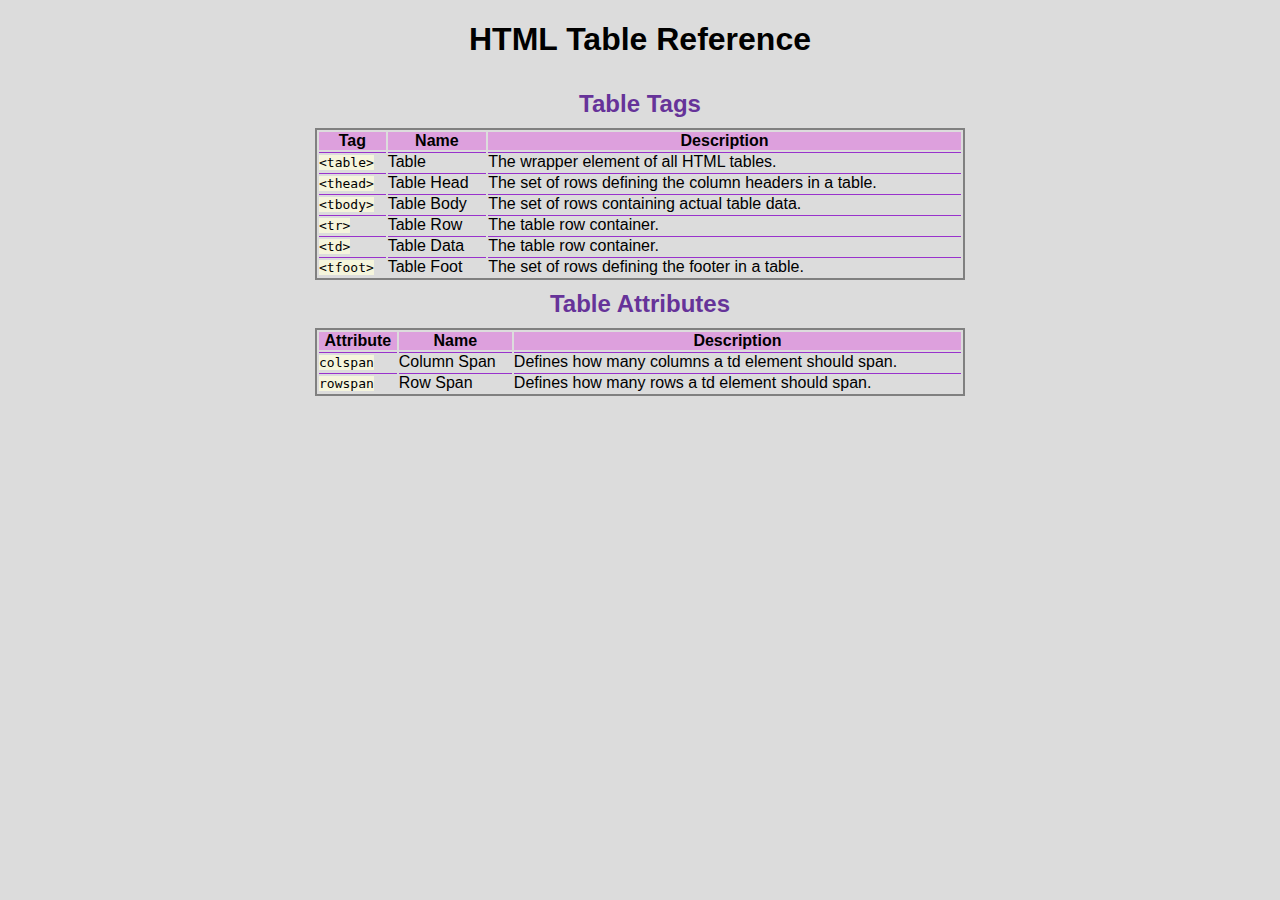
<file: HTML Table Reference/index.html>
<!DOCTYPE html>
<html lang="en">
<head>
    <meta charset="UTF-8">
    <meta name="viewport" content="width=device-width, initial-scale=1.0">
    <title>Practise CSS Cheat Sheet</title>
    <link rel="stylesheet" href="style.css">
</head>
<body>
    <main>
        <h1>HTML Table Reference</h1>
        <h2>Table Tags</h2>
        <table>
            <thead>
                <tr>
                <th>Tag</th>
                <th>Name</th>
                <th>Description</th>
                </tr>
            </thead>
            <tbody>
                <tr>
                    <td>
                        <span class="code">&lt;table&gt;</span>
                    </td>
                    <td>Table</td>
                    <td>The wrapper element of all HTML tables.</td>
                </tr>
                <tr>
                    <td>
                        <span class="code">&lt;thead&gt;</span>
                    </td>
                    <td>Table Head</td>
                    <td>The set of rows defining the column headers in a table.</td>
                </tr>
                <tr>
                    <td>
                        <span class="code">&lt;tbody&gt;</span>
                    </td>
                    <td>Table Body</td>
                    <td>The set of rows containing actual table data.</td>
                </tr>
                <tr>
                    <td>
                        <span class="code">&lt;tr&gt;</span>
                    </td>
                    <td>Table Row</td>
                    <td>The table row container.</td>
                </tr>
                <tr>
                    <td>
                        <span class="code">&lt;td&gt;</span>
                    </td>
                    <td>Table Data</td>
                    <td>The table row container.</td>
                </tr>
                <tr>
                    <td>
                        <span class="code">&lt;tfoot&gt;</span>
                    </td>
                    <td>Table Foot</td>
                    <td>The set of rows defining the footer in a table.</td>
                </tr>
            </tbody>
        </table>
        <h2>Table Attributes</h2>
        <table>
            <thead>
                <tr>
                    <th>Attribute</th>
                    <th>Name</th>
                    <th>Description</th>
                </tr>
            </thead>
            <tbody>
                <tr>
                    <td>
                        <span class="code">colspan</span>
                    </td>
                    <td>Column Span</td>
                    <td>Defines how many columns a td element should span.</td>
                </tr>
                <tr>
                    <td>
                        <span class="code">rowspan</span>
                    </td>
                    <td>Row Span</td>
                    <td>Defines how many rows a td element should span.</td>
                </tr>
            </tbody>
        </table>
    </main>
</body>
</html>
</file>
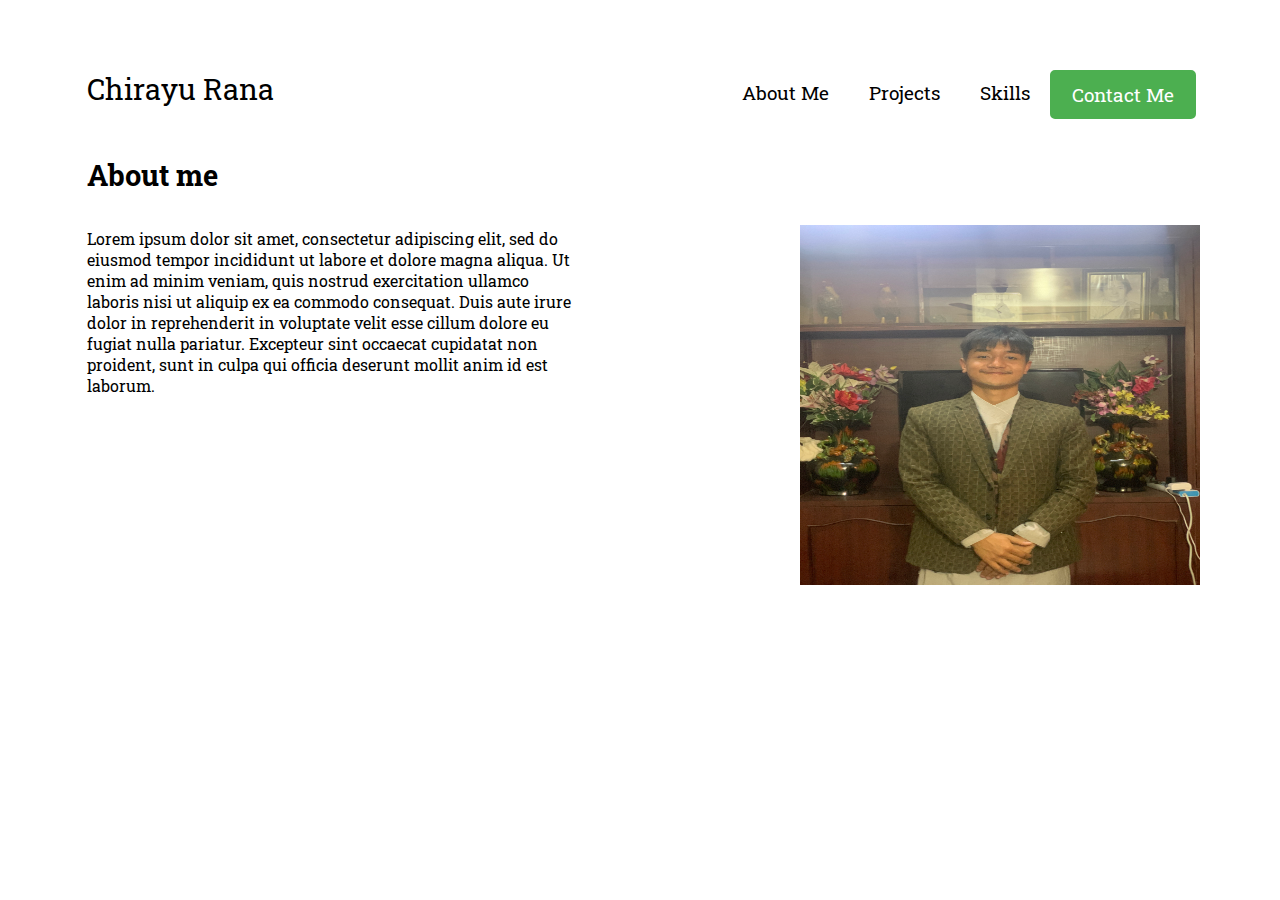
<file: Portfolio Website/index.html>
<!DOCTYPE html>
<html lang="en">
<head>
    <meta charset="UTF-8">
    <meta name="viewport" content="width=device-width, initial-scale=1.0">
    <title>Chirayu's Portfolio</title>
    <link rel="stylesheet" href="style.css">
</head>
<!-- Nav Section -->
<body>
    <nav>
        <span class="logo">Chirayu Rana</span>
        <a href="#" class="contact-btn">Contact Me</a>
        <a href="#">Skills</a>
        <a href="#">Projects</a>
        <a href="#">About Me</a>
    </nav>
    <!-- Body section -->
    <div class="main-body">
    <main>
        <div class="text-body">
        <h1>About me</h1>
        <p>Lorem ipsum dolor sit amet, consectetur adipiscing elit, sed do eiusmod tempor incididunt ut labore et dolore magna aliqua. Ut enim ad minim veniam, quis nostrud exercitation ullamco laboris nisi ut aliquip ex ea commodo consequat. Duis aute irure dolor in reprehenderit in voluptate velit esse cillum dolore eu fugiat nulla pariatur. Excepteur sint occaecat cupidatat non proident, sunt in culpa qui officia deserunt mollit anim id est laborum.</p>
        </div>
        <div class="img-body">
            <img src="./images/cv photo.JPG">
        </div>
    </main>
    </div>
</body>
</html>
</file>
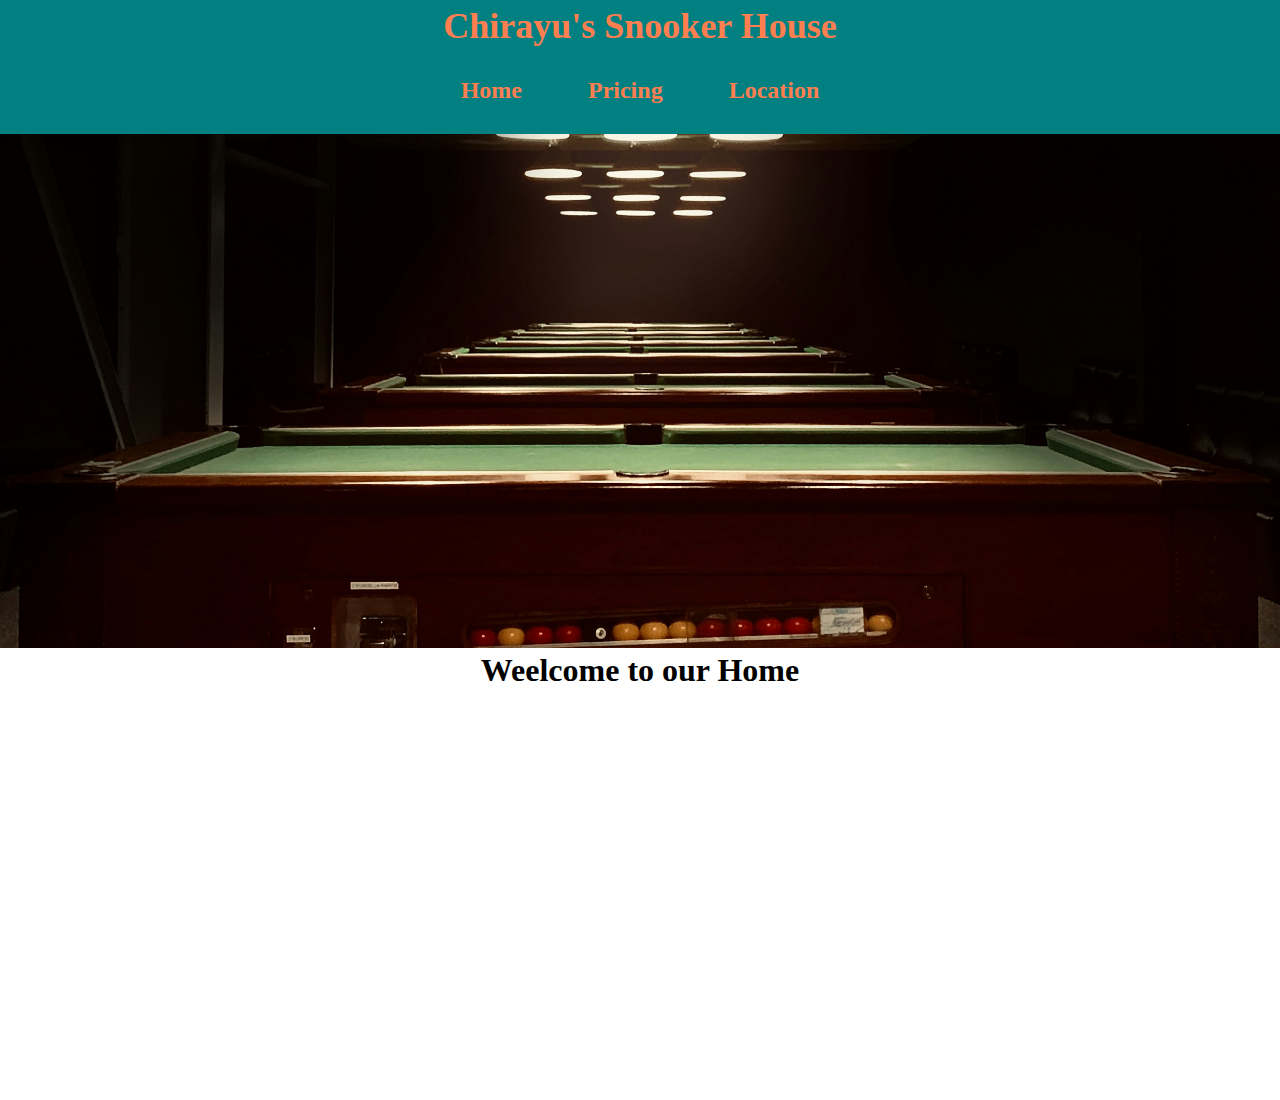
<file: Snooker Home Page/index.html>
<!DOCTYPE html>
<html lang="en">
<head>
    <meta charset="UTF-8">
    <meta name="viewport" content="width=device-width, initial-scale=1.0">
    <link rel="stylesheet" href="style.css">
    <title>Blinkys Snooker Page</title>
</head>
<body>
    <main>
        <header>
        <nav>
            <h2>Chirayu's Snooker House</h2>
            <a href="#">Home</a>
            <a href="#">Pricing</a>
            <a href="#">Location</a>
        </nav>
        </header>
        <!-- Main Section -->
        <div class="main">
        <div class="main-banner">
                <img src="images/banner-main.jpg">
                <div class="text-banner">
                    <h1>Weelcome to our Home</h1>
                </div>
            </div>
        </div>
        </div>
    </main>
</body>
</html>
</file>
<file: HTML Table Reference/style.css>
*{
    margin: 0;
    padding: 0;
}
body{
    font-family: Arial, sans-serif;
    background-color: gainsboro;
    display: block;
    margin: 8px;

}
table{
    border: 2px solid darkorchid;
    width: 650px;
    margin: 0 auto;
}
table{
    display: table;
    box-sizing: border-box;
    text-indent: initial;
    line-height: normal;
    font-weight: normal;
    font-style: normal;
    text-align: start;
    border-spacing: 2px;
    border-color: gray;
}
thead{
    background-color: plum;
    
}
td{
    border-top: 1px solid darkorchid;
    display: table-cell;
}
h1{
    text-align: center;
    display: block;
    font-size: 2em;
    margin-block-start: 0.67em;
    margin-block-end: 0.67em;
    margin-inline-start: 0px;
    margin-inline-end: 0px;
    font-weight: bold;
}
h2{
    line-height: 2em;
    color: rebeccapurple;
    text-align: center;
    display: block;
    font-size: 1.5em;
    font-weight: bold;
}
.code{
    font-family: monospace;
    background-color: beige;
}
</file>
<file: Portfolio Website/style.css>
@import url('https://fonts.googleapis.com/css2?family=Roboto+Slab&display=swap');
*{
    margin: 0;
    padding: 0;
    font-size: 16px;
    font-family: 'Roboto Slab', serif;

}
body{
    font-size: 16px;
}
/* Nav section */
nav{
    padding-top: 60px;
}
nav a{
    font-size: 1.2rem;
    float: right;
    display: block;
    text-align: center;
    padding:20px;
    color: black;
    text-decoration: none;    
}
.contact-btn{
    display: inline-block;
    padding: 10px 20px;
    font-size: 1.2rem;
    margin-top: 10px;
    margin-right: 84px;
    text-align: center;
    text-decoration: none;
    cursor: pointer;
    border-radius: 5px;
    background-color: #4CAF50;
    color: #fff;
    border: 2px solid #4CAF50;
}
.contact-btn:hover{
    background-color: #fff;
    color: #4CAF50;
}
.logo{
    font-size: 1.8rem;
    display: inline-block;
    padding-top: 10px;
    padding-left: 87px;
}
/* Main section */
h1{
padding-top: 38px;
font-size: 1.8rem;
padding-left: 87px;
}
p{
    font-size: 1rem;
    padding-left: 87px;
    padding-top: 34px;
}
.main-body{
    display: block
}
.text-body{
    padding-top: 10px;
    float: left;
    display: block;
    width: 45%;
}
.img-body{
    padding-top: 100px;
    float: right;
    width: 45%;
}
.img-body img{
    padding-right: 80px;
    float: right;
    width: 400px;
    height: 360px;
}
</file>
<file: Snooker Home Page/style.css>
*{
    margin: 0;
    padding: 0;
}
html{
    font-size: 16px;
}
/* Navigation section */
header{
    position: fixed;
    text-align: center;
    width: 100%;
    background-color: teal;
}
header h2{
    padding-top: 5px;
    display: block;
    color: coral;
}
nav{
    display: inline-block;
    font-size: 1.5rem;
}
nav a{
    text-align: center;
    display: inline-block;
    font-weight: bold;
    padding: 30px;
    text-decoration: none;
    color: coral
}
/* Main container */
.main-banner img{
    height: auto;
    width: 100%;
}
.main-banner{
    height: 1100px;
    width: 100%;
}
.text-banner{
    text-align: center;
}
</file>
